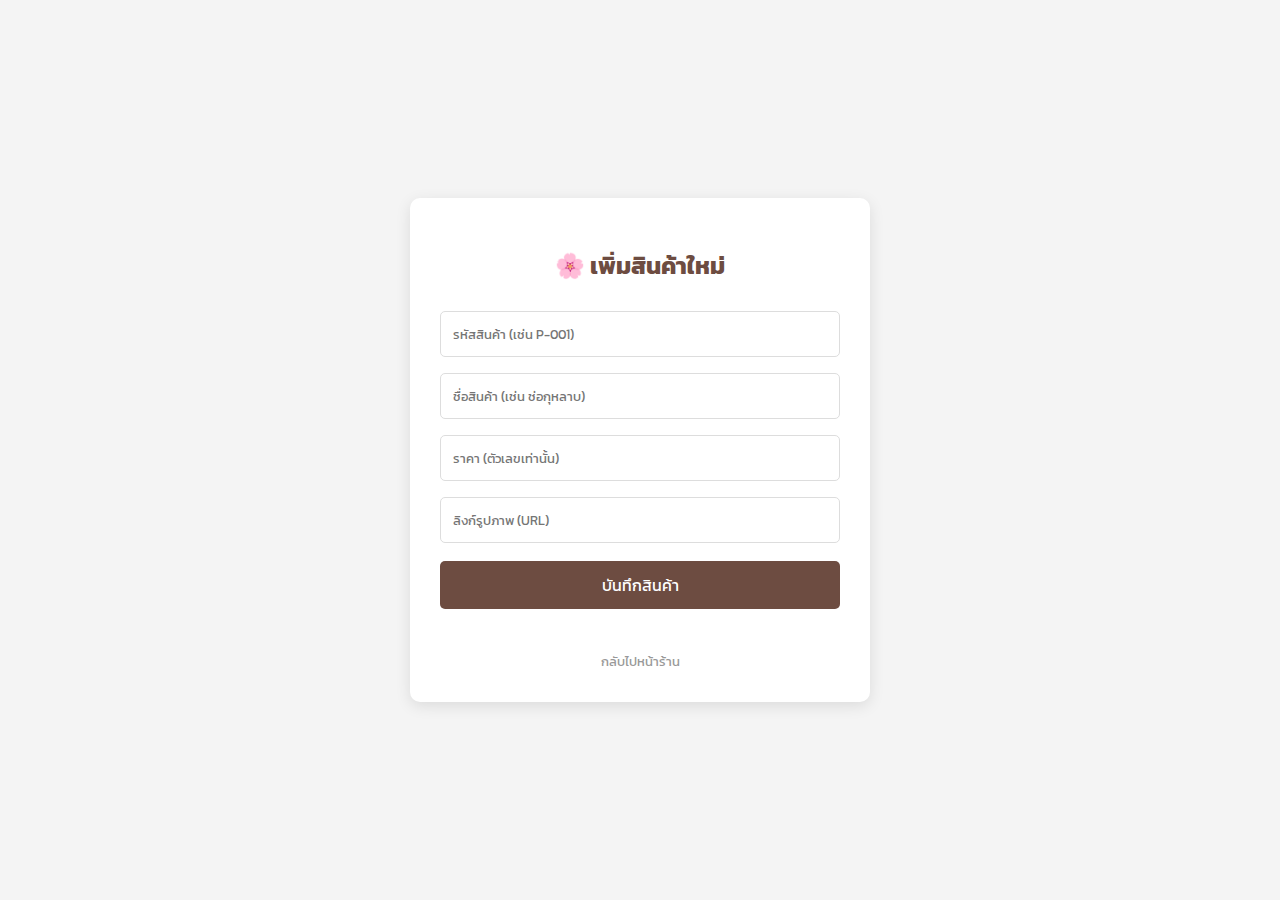
<file: admin.html>
<!DOCTYPE html>
<html lang="th">
<head>
    <meta charset="UTF-8">
    <meta name="viewport" content="width=device-width, initial-scale=1.0">
    <title>หลังบ้าน - เพิ่มสินค้า</title>
    <link href="https://fonts.googleapis.com/css2?family=Kanit:wght@300;400;600&display=swap" rel="stylesheet">
    <style>
        body { 
            font-family: 'Kanit', sans-serif; 
            background-color: #f4f4f4; 
            display: flex; 
            justify-content: center; 
            align-items: center; 
            height: 100vh; 
            margin: 0; 
        }
        .admin-box {
            background: white;
            padding: 30px;
            border-radius: 10px;
            box-shadow: 0 4px 15px rgba(0,0,0,0.1);
            width: 100%;
            max-width: 400px;
            text-align: center;
        }
        h2 { color: #6D4C41; margin-bottom: 20px; }
        input {
            width: 100%;
            padding: 12px;
            margin: 8px 0;
            border: 1px solid #ddd;
            border-radius: 5px;
            box-sizing: border-box;
            font-family: 'Kanit', sans-serif;
        }
        button {
            width: 100%;
            padding: 12px;
            background-color: #6D4C41;
            color: white;
            border: none;
            border-radius: 5px;
            font-size: 1rem;
            cursor: pointer;
            margin-top: 10px;
            font-family: 'Kanit', sans-serif;
        }
        button:hover { background-color: #5D4037; }
        .status { margin-top: 15px; font-size: 0.9rem; }
        .success { color: green; }
        .error { color: red; }
    </style>
</head>
<body>

    <div class="admin-box">
        <h2>🌸 เพิ่มสินค้าใหม่</h2>
        <form id="productForm">
            <input type="text" name="id" placeholder="รหัสสินค้า (เช่น P-001)" required>
            
            <input type="text" name="name" placeholder="ชื่อสินค้า (เช่น ช่อกุหลาบ)" required>
            <input type="number" name="price" placeholder="ราคา (ตัวเลขเท่านั้น)" required>
            <input type="url" name="image" placeholder="ลิงก์รูปภาพ (URL)" required>
            
            <button type="submit" id="submitBtn">บันทึกสินค้า</button>
        </form>
        <div id="statusMessage" class="status"></div>
        <br>
        <a href="index.html" style="color: #999; text-decoration: none; font-size: 0.8rem;">กลับไปหน้าร้าน</a>
    </div>

    <script>
        // ----------------------------------------------------
        // ใส่ URL Web App ของคุณที่นี่ (อันเดิมได้เลยไม่ต้อง Deploy ใหม่)
        // ----------------------------------------------------
        const WEB_APP_URL = "https://script.google.com/macros/s/AKfycbyxMxOiXj40tCHf6ewv7CaNp0i56Sro0wYe8WVtT3WfY92xaCf2YqobfShs6UMsvb4yTQ/exec"; 

        const form = document.getElementById('productForm');
        const statusMsg = document.getElementById('statusMessage');
        const btn = document.getElementById('submitBtn');

        form.addEventListener('submit', function(e) {
            e.preventDefault();

            btn.disabled = true;
            btn.innerText = "กำลังส่งข้อมูล...";
            statusMsg.innerText = "";

            const formData = new FormData(form);

            fetch(WEB_APP_URL, {
                method: 'POST',
                body: formData
            })
            .then(response => {
                statusMsg.className = "status success";
                statusMsg.innerText = "✅ บันทึกสำเร็จ! ข้อมูลเข้า Sheet แล้ว";
                form.reset(); // ล้างช่องกรอก
                btn.disabled = false;
                btn.innerText = "บันทึกสินค้า";
            })
            .catch(error => {
                statusMsg.className = "status error";
                statusMsg.innerText = "❌ เกิดข้อผิดพลาด! ลองใหม่อีกครั้ง";
                console.error(error);
                btn.disabled = false;
                btn.innerText = "บันทึกสินค้า";
            });
        });
    </script>

</body>
</html>
</file>
